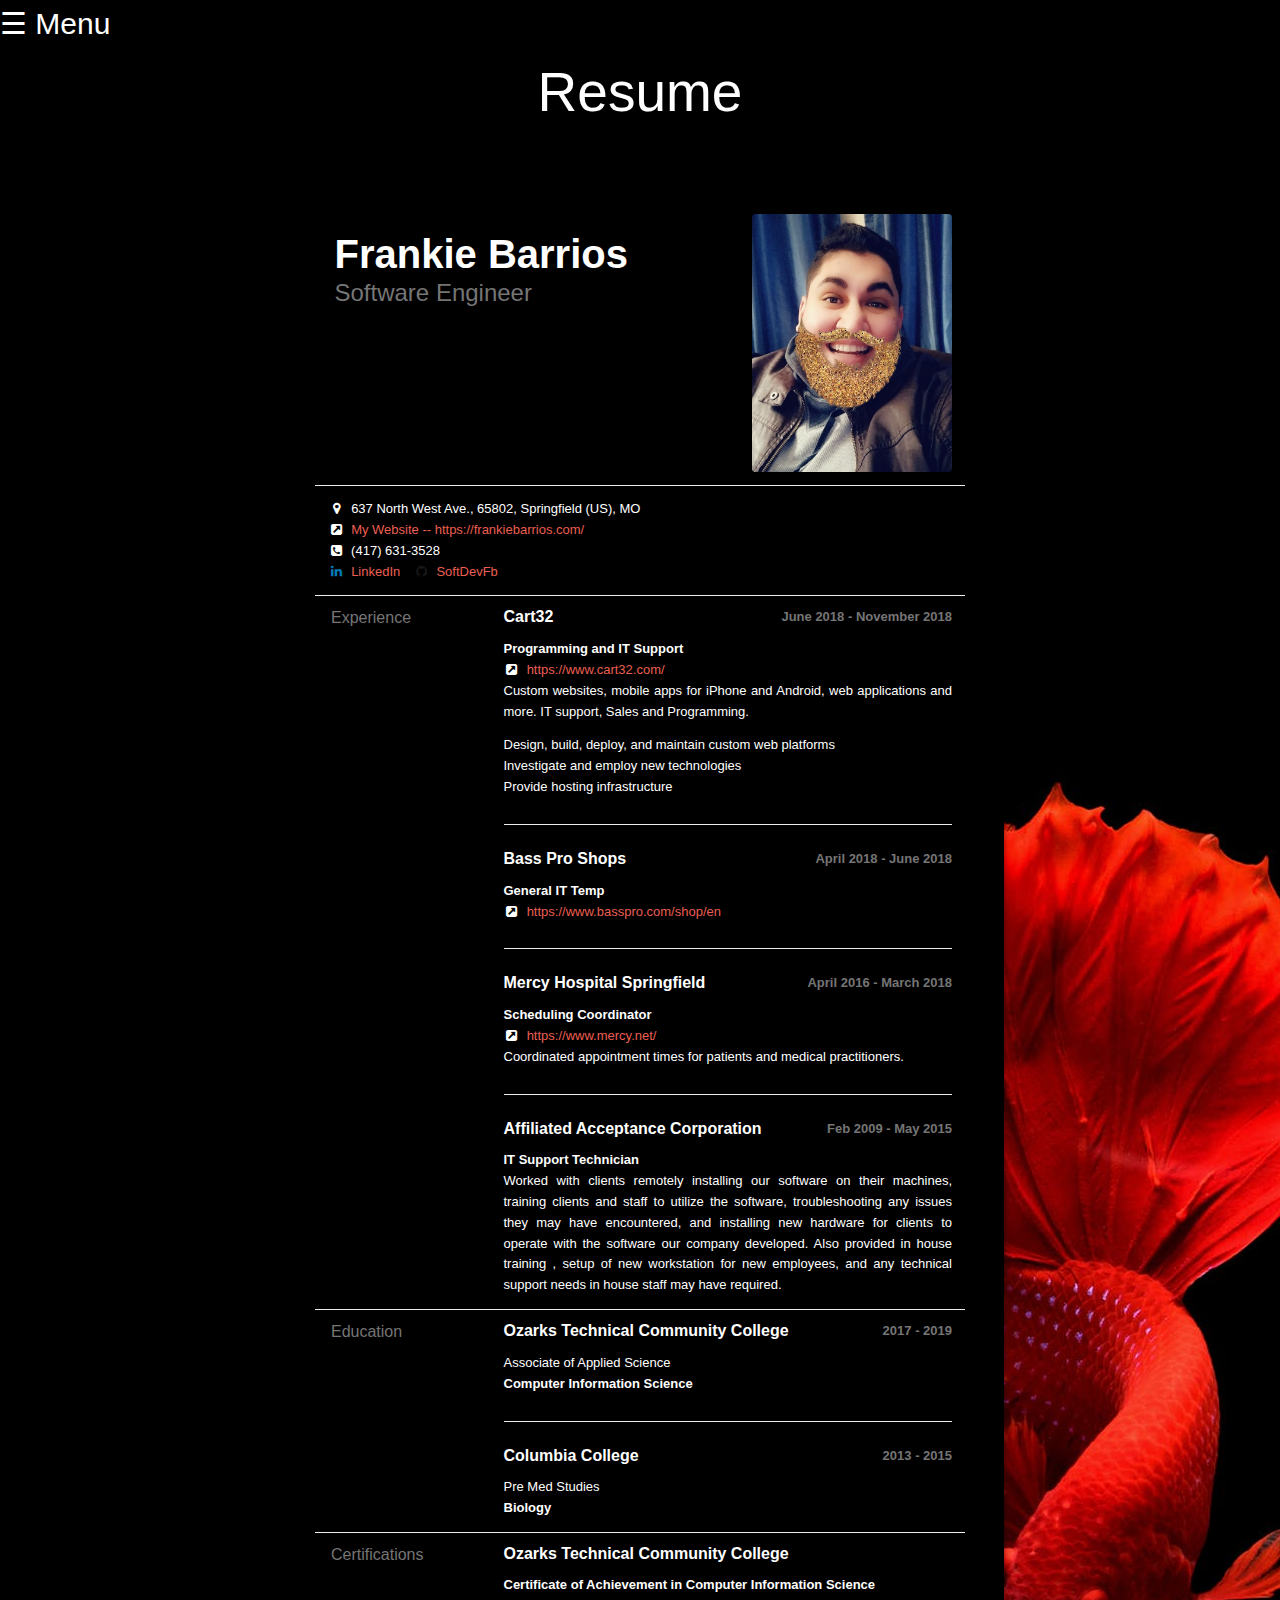
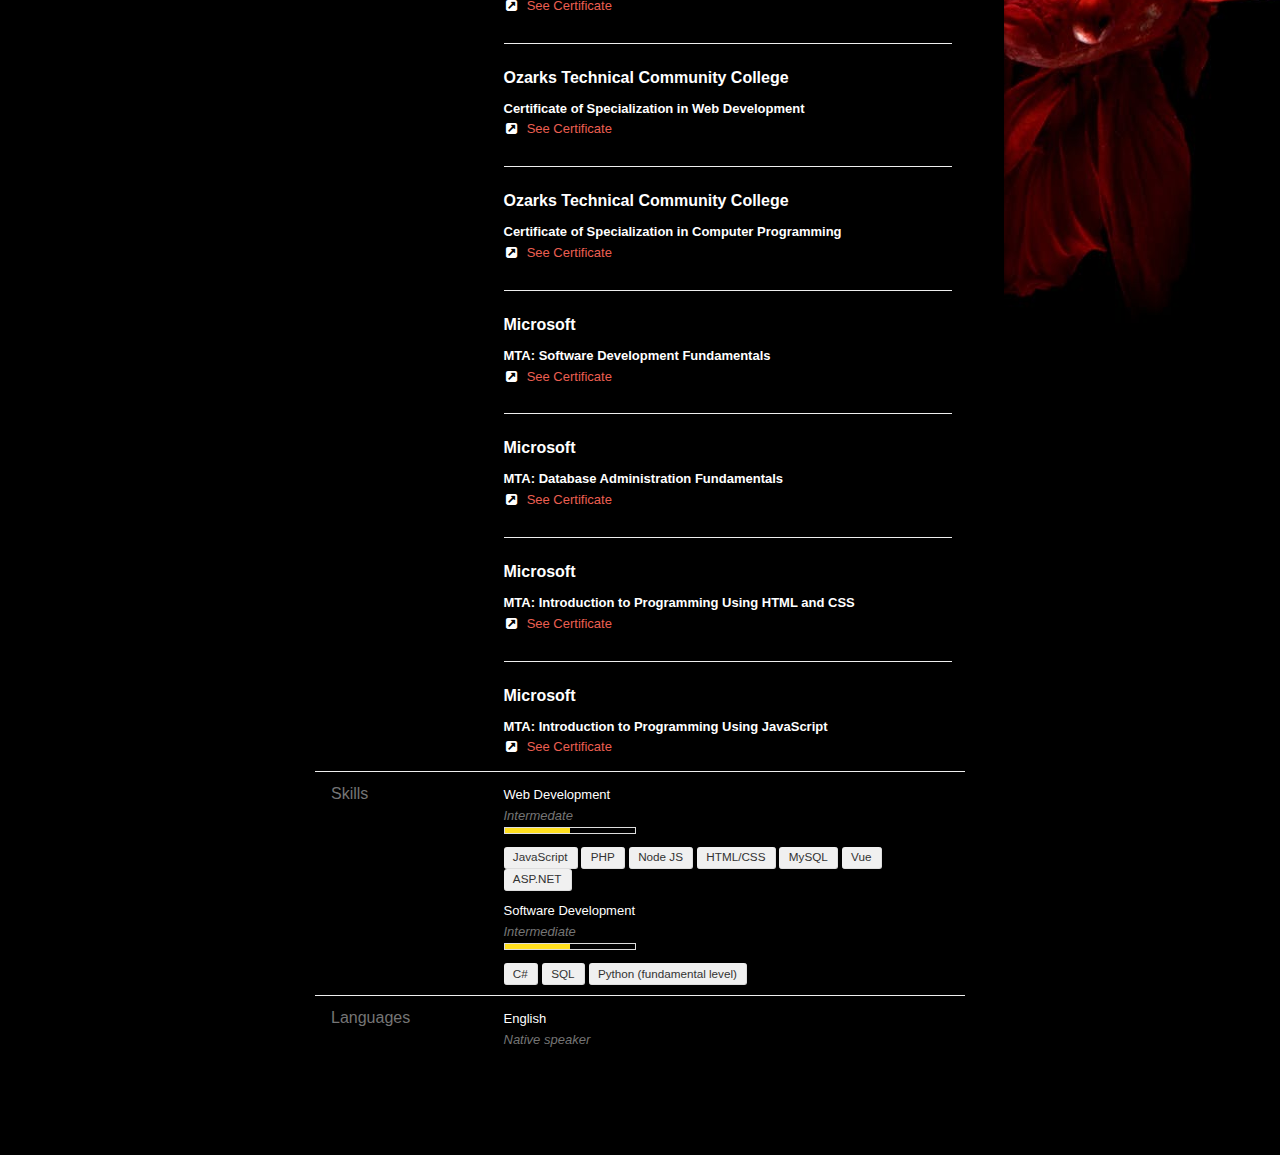
<file: about2.html>
<!doctype html>
<html>

<head>
    <meta charset="utf-8" />
    <meta name="viewport" content="width=device-width, initial-scale=1.0, user-scalable=no" />
    <title>Frankie Barrios</title>
    <link rel="stylesheet" href="https://maxcdn.bootstrapcdn.com/font-awesome/4.4.0/css/font-awesome.min.css" />
    <link href='https://fonts.googleapis.com/css?family=Roboto:400,700,400italic' rel='stylesheet' type='text/css'>
    <link rel="stylesheet" type="text/css" href="about.css">
    <link rel="icon" type="image/png" href="Img/favIcon2.png">

</head>

<body style="background: black url('Img/backgroundImg.jpeg') no-repeat center center;">
    <!--Side Nav Bar Start-->
    <div id="mySidenav" class="sidenav">
        <style>
            .sidenav {
                height: 100%;
                width: 0;
                position: fixed;
                z-index: 1;
                top: 0;
                left: 0;
                background-color: rgba(0, 0, 0, 0.8);
                overflow-x: hidden;
                transition: 0.5s;
                padding-top: 30px;
                text-align: center;
            }

            .sidenav a {
                padding: 65px 8px 8px 32px;
                text-decoration: none;
                font-size: 65px;
                font-weight: 100;
                color: white;
                display: block;
                transition: 0.3s;

            }

            .sidenav a:hover {
                color: darkgray;
            }

            .sidenav .closebtn {
                position: absolute;
                top: -95px;
                right: 25px;
                font-size: 75px;
                margin-left: 50px;
            }
            
            img {
                border-radius: 50%;
                   
            }

            @media screen and (max-height: 450px) {
                .sidenav {
                    padding-top: 15px;
                }

                .sidenav a {
                    font-size: 18px;
                }
            }
        </style>

        <a href="javascript:void(0)" class="closebtn" onclick="closeNav()">&times;</a>
        <a href="index.html" style="font-size: 65px;">Home</a>
        <a href="projects.html">Projects</a>
        <a href="about2.html">Resume</a>
        <a href="contact.html">Contact Me</a>
    </div>

    <span style="font-size:30px;cursor:pointer; color:white;" onclick="openNav()">&#9776; Menu</span>

    <script>
        //Opens Menu by increasing width to 100%
        function openNav() {
            document.getElementById("mySidenav").style.width = "100%";
        }

        //Closes the menu by decreasing width to 0
        function closeNav() {
            document.getElementById("mySidenav").style.width = "0";
        }
    </script>
    <!--Side Nav Bar Ending-->

    <h1 style="color:white; text-align: center; font-weight: 100; font-size: 55px;">Resume</h1>
    <div id="resume" style="color: white; background-color: black;">
        <header id="header">
            <img src="profilePic.jpg" alt="Frankie Barrios" style="width:200px"/>
            <div class="middle">
                <h1 class="name">Frankie Barrios</h1>
                <h2 class="label">Software Engineer</h2>
            </div>
        </header>
        <section id="basics">
            <div id="location">
                <span class="fa fa-map-marker"></span>
                <span class="address">
                    637 North West Ave.,
                </span>
                <span class="postalCode">
                    65802,
                </span>
                <span class="city">
                    Springfield
                </span>
                <span class="countryCode">
                    (US),
                </span>
                <span class="region">
                    MO
                </span>
            </div>
            <div id="contact">
                <div class="website">
                    <a href="https://frankiebarrios.com/">My Website -- https://frankiebarrios.com/</a>
                </div>

                <div class="phone">
                    <span class="fa fa-phone-square"></span>
                    (417) 631-3528
                </div>
            </div>
            <div id="profiles">
                <div class="item">
                    <span class="network fa fa-linkedin linkedin"></span>
                    <span class="username">
                        <span class="url">
                            <a href="https://www.linkedin.com/in/frank-barrios/">LinkedIn</a>
                        </span>
                    </span>
                </div>
                <div class="item">
                    <span class="network fa fa-github github"></span>
                    <span class="username">
                        <span class="url">
                            <a href="https://github.com/SoftDevFb">SoftDevFb</a>
                        </span>
                    </span>
                </div>
            </div>
        </section>
        </section>
        </section>
        <section class="section">
            <h2 class='section-title'>Experience</h2>
            <section id="work">
                <header>
                    <h3 class="name">
                        Cart32
                    </h3>
                    <div class="date">
                        <span class="startDate">
                            June 2018
                        </span>
                        <span class="endDate">
                            - November 2018
                        </span>
                    </div>
                </header>
                <div class="item">
                    <div class="position">
                        Programming and IT Support
                    </div>
                    <div class="website">
                        <a href="https://www.cart32.com/">https://www.cart32.com/</a>
                    </div>
                    <div class="summary">
                        <p>Custom websites, mobile apps for iPhone and Android, web applications and more. IT support,
                            Sales and Programming.</p>
                    </div>
                    <ul class="highlights">
                        <li>Design, build, deploy, and maintain custom web platforms</li>
                        <li>Investigate and employ new technologies</li>
                        <li>Provide hosting infrastructure</li>

                    </ul>
                </div>
                <header>
                    <h3 class="name">
                        Bass Pro Shops
                    </h3>
                    <div class="date">
                        <span class="startDate">
                            April 2018
                        </span>
                        <span class="endDate">
                            - June 2018
                        </span>
                    </div>
                </header>
                <div class="item">
                    <div class="position">
                        General IT Temp
                    </div>
                    <div class="website">
                        <a href="https://www.basspro.com/shop/en">https://www.basspro.com/shop/en</a>
                    </div>
                </div>

                <header>
                    <h3 class="name">
                        Mercy Hospital Springfield
                    </h3>
                    <div class="date">
                        <span class="startDate">
                            April 2016
                        </span>
                        <span class="endDate">
                            - March 2018
                        </span>
                    </div>
                </header>
                <div class="item">
                    <div class="position">
                        Scheduling Coordinator
                    </div>
                    <div class="website">
                        <a href="https://www.mercy.net/">https://www.mercy.net/</a>
                    </div>
                    <div class="summary">
                        <p>Coordinated appointment times for patients and medical practitioners.</p>
                    </div>
                </div>

                <header>
                    <h3 class="name">
                        Affiliated Acceptance Corporation
                    </h3>
                    <div class="date">
                        <span class="startDate">
                            Feb 2009
                        </span>
                        <span class="endDate">
                            - May 2015
                        </span>
                    </div>
                </header>
                <div class="item">
                    <div class="position">
                        IT Support Technician
                    </div>
                    <div class="summary">
                        <p>Worked with clients remotely installing our software on their machines, training clients and
                            staff to utilize the
                            software, troubleshooting any issues they may have encountered, and installing new hardware
                            for clients to operate with
                            the software our company developed. Also provided in house training , setup of new
                            workstation for new employees, and
                            any technical support needs in house staff may have required.</p>
                    </div>
                </div>
            </section>
        </section>
        <section class="section">
            <h2 class='section-title'>Education</h2>
            <section id="education">
                <header>
                    <h3 class="institution">
                        Ozarks Technical Community College
                    </h3>
                    <div class="date">
                        <span class="startDate">
                            2017
                        </span>
                        <span class="endDate">
                            - 2019
                        </span>
                    </div>
                </header>
                <div class="item">
                    <div class="studyType">
                        Associate of Applied Science
                    </div>
                    <div class="area">
                        Computer Information Science
                    </div>
                </div>
                <header>
                    <h3 class="institution">
                        Columbia College
                    </h3>
                    <div class="date">
                        <span class="startDate">
                            2013
                        </span>
                        <span class="endDate">
                            - 2015
                        </span>
                    </div>
                </header>
                <div class="item">
                    <div class="studyType">
                        Pre Med Studies
                    </div>
                    <div class="area">
                        Biology
                    </div>
                </div>
            </section>
        </section>

        <section class="section">
            <h2 class='section-title'>Certifications</h2>
            <section id="education">
                <header>
                    <h3 class="institution">
                        Ozarks Technical Community College
                    </h3>

                </header>
                <div class="item">

                    <div class="area">
                        Certificate of Achievement in Computer Information Science
                    </div>
                    <div class="website">
                        <a href="https://catalog.otc.edu/preview_program.php?catoid=2&poid=224&returnto=119">See
                            Certificate</a>
                    </div>
                </div>
                <header>
                    <h3 class="institution">
                        Ozarks Technical Community College
                    </h3>

                </header>
                <div class="item">

                    <div class="area">
                        Certificate of Specialization in Web Development
                    </div>
                    <div class="website">
                        <a href="https://catalog.otc.edu/preview_program.php?catoid=6&poid=679">See Certificate</a>
                    </div>
                </div>

                <header>
                    <h3 class="institution">
                        Ozarks Technical Community College
                    </h3>

                </header>
                <div class="item">

                    <div class="area">
                        Certificate of Specialization in Computer Programming
                    </div>
                    <div class="website">
                        <a href="https://catalog.otc.edu/preview_program.php?catoid=6&poid=677">See Certificate</a>
                    </div>
                </div>

                <header>
                    <h3 class="institution">
                        Microsoft
                    </h3>

                </header>
                <div class="item">

                    <div class="area">
                        MTA: Software Development Fundamentals
                    </div>
                    <div class="website">
                        <a href="https://www.youracclaim.com/badges/5fc50f25-ee65-4aab-bf6e-8953de15e791/linked_in_profile">See
                            Certificate</a>
                    </div>
                </div>

                <header>
                    <h3 class="institution">
                        Microsoft
                    </h3>

                </header>
                <div class="item">

                    <div class="area">
                        MTA: Database Administration Fundamentals
                    </div>
                    <div class="website">
                        <a href="https://www.youracclaim.com/badges/5fc50f25-ee65-4aab-bf6e-8953de15e791/linked_in_profile">See
                            Certificate</a>
                    </div>
                </div>

                <header>
                    <h3 class="institution">
                        Microsoft
                    </h3>

                </header>
                <div class="item">

                    <div class="area">
                        MTA: Introduction to Programming Using HTML and CSS
                    </div>
                    <div class="website">
                        <a href="https://www.youracclaim.com/badges/ac1e47d1-5c7e-4754-ad1c-97ffcef32781/linked_in_profile">See
                            Certificate</a>
                    </div>
                </div>

                <header>
                    <h3 class="institution">
                        Microsoft
                    </h3>

                </header>
                <div class="item">

                    <div class="area">
                        MTA: Introduction to Programming Using JavaScript
                    </div>
                    <div class="website">
                        <a href="https://www.youracclaim.com/badges/0108093b-bef4-4e80-ae2d-50c4c1c13846/linked_in_profile">See
                            Certificate</a>
                    </div>
                </div>
            </section>
        </section>

        <section class="section">
            <h2 class='section-title'>Skills</h2>
            <section id="skills">
                <div class="item">
                    <div class="name">
                        Web Development
                    </div>
                    <div class="level intermediate">
                        <em>Intermedate</em>
                        <div class="bar"></div>
                    </div>
                    <ul class="keywords">
                        <li>JavaScript</li>
                        <li>PHP</li>
                        <li>Node JS</li>
                        <li>HTML/CSS</li>
                        <li>MySQL</li>
                        <li>Vue</li>
                        <li>ASP.NET</li>
                    </ul>
                </div>

                <div class="item">
                    <div class="name">
                        Software Development
                    </div>
                    <div class="level intermediate">
                        <em>Intermediate</em>
                        <div class="bar"></div>
                    </div>
                    <ul class="keywords">
                        <li>C#</li>
                        <li>SQL</li>
                        <li>Python (fundamental level)</li>
                    </ul>
                </div>
            </section>
        </section>
        <section class="section">
            <h2 class='section-title'>Languages</h2>
            <section id="languages">
                <div class="item">
                    <div class="language">
                        English
                    </div>
                    <div class="fluency">
                        <em>Native speaker</em>
                    </div>
                </div>


    </div>
    </section>
    </section>

    </div>
</body>

</html>
</file>
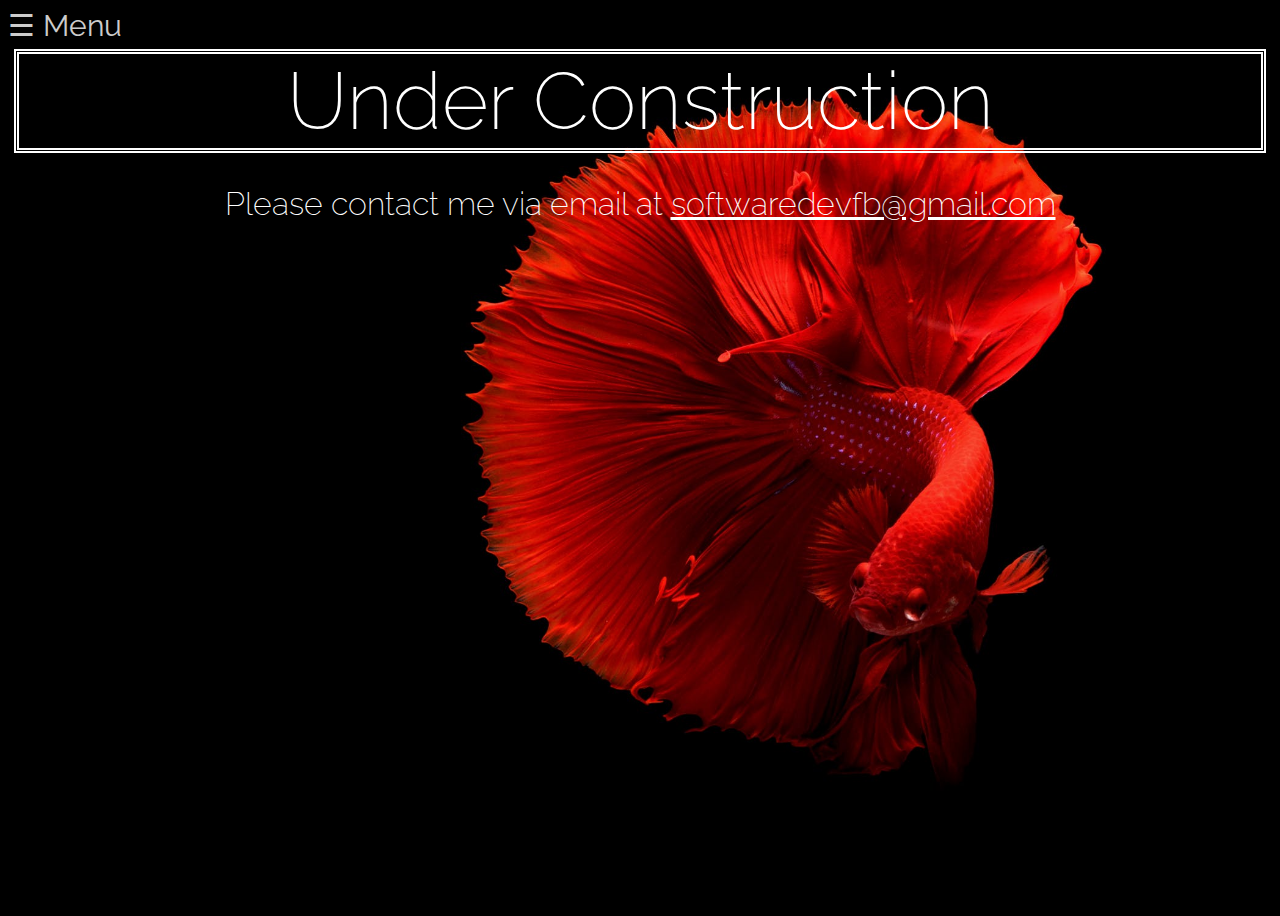
<file: contact.html>
<!DOCTYPE html>
<html lang="en">

<head>
    <meta charset="UTF-8">
    <meta name="viewport" content="width=device-width, initial-scale=1.0">
    <meta http-equiv="X-UA-Compatible" content="ie=edge">
    <title>Contact</title>
    <link rel="stylesheet" href="style.css">
    <link rel='stylesheet' href='https://use.fontawesome.com/releases/v5.5.0/css/all.css' integrity='sha384-B4dIYHKNBt8Bc12p+WXckhzcICo0wtJAoU8YZTY5qE0Id1GSseTk6S+L3BlXeVIU'
        crossorigin='anonymous'>
    <link rel="icon" type="image/png" href="Img/favIcon2.png">
</head>

<body style="overflow: hidden;">
    <!--Side Nav Bar Start-->
    <div id="mySidenav" class="sidenav">
        <a href="javascript:void(0)" class="closebtn" onclick="closeNav()">&times;</a>
        <a href="index.html">Home</a>
        <a href="projects.html">Projects</a>
        <a href="about2.html">Resume</a>
        <a href="contact.html">Contact Me</a>
    </div>

    <span style="font-size:30px;cursor:pointer" onclick="openNav()">&#9776; Menu</span>

    <script>
        //Opens Menu by increasing width to 100%
        function openNav() {
            document.getElementById("mySidenav").style.width = "100%";
        }

        //Closes the menu by decreasing width to 0
        function closeNav() {
            document.getElementById("mySidenav").style.width = "0";
        }
    </script>
    <!--Side Nav Bar Ending-->

    <h1 style="text-align: center; color: white; border: 5px white double;">Under Construction</h1>
    </br>
    <h2 style="text-align: center; color:white;">Please contact me via email at <a href="mailto:softwaredevfb@gmail.com"
            style="color:white;">softwaredevfb@gmail.com</a></h2>
    <h2></h2>
</body>

</html>
</file>
<file: about.css>
html,
body,
div,
span,
applet,
object,
iframe,
h1,
h2,
h3,
h4,
h5,
h6,
p,
blockquote,
pre,
a:not(.sidenav),
abbr,
acronym,
address,
big,
cite,
code,
del,
dfn,
em,
img,
ins,
kbd,
q,
s,
samp,
small,
strike,
strong,
sub,
sup,
tt,
var,
b,
u,
i,
center,
dl,
dt,
dd,
ol,
ul,
li,
fieldset,
form,
label,
legend,
table,
caption,
tbody,
tfoot,
thead,
tr,
th,
td,
article,
aside,
canvas,
details,
embed,
figure,
figcaption,
footer,
header,
hgroup,
menu,
nav,
output,
ruby,
section,
summary,
time,
mark,
audio,
video {
    margin: 0;
    padding: 0;
    border: 0;
    font-size: 100%;
    vertical-align: baseline;
}

article, aside, details, figcaption, figure, footer, header, hgroup, menu, nav, section {
    display: block;
    
}

body {
    line-height: 1;
    
}

ol, ul {
    list-style: none;
}

blockquote, q {
    quotes: none;
}

blockquote:before, blockquote:after, q:before, q:after {
    content: '';
    content: none;
}

table {
    border-collapse: collapse;
    border-spacing: 0;
}

/* Custom reset */

.main-summary p, #publications .item, #skills .item, #languages .item, #references .item, #interests .item {
    margin: 0;
}

/****************
*		SMARTPHONES		
****************/

em {
    color: #757575;
}

p {
    margin: 1em 0;
}

blockquote {
    margin: 0;
    margin-bottom: 1em;
}

strong {
    font-weight: 700;
    font-size: 1.1em;
}

ul {
    margin-top: 1em;
}

div.item {
    margin: 1em 0 2em;
    padding-bottom: 2em;
}

div.item:last-of-type {
    margin: 0;
    border-bottom: none;
    padding-bottom: 0;
}

p {
    text-align: justify;
}

/* Headers */

h1, h2, h3, h4, h5, h6 {
    font-weight: 700;
}

h1 {
    font-size: 2.5rem;
}

h2, h3 {
    font-size: 1rem;
}

a:not(.sidenav) {
    color: #EB5F51;
    text-decoration: none;
}

a:hover {
    text-decoration: underline;
}

/* Layout */

body {
    background: #f2f2f2;
    line-height: 1.6;
    font-size: 13px;
    font-family: "Helvetica Neue", Helvetica, Arial, sans-serif;
}

#resume {
    padding: 1rem 0;
    margin: 1rem auto;
}

#header {
    padding: 0 1em;
    margin-bottom: 1em;
}

#resume>header div {
    display: table;
    padding-left: 0.5em;
}

#resume>header div.middle {
    padding-top: 1.5em;
}

header img {
    display: block;
    width: 10em;
    border-radius: 0.275em;
    float: right;
    vertical-align: middle;
}

header .name {
    line-height: 1;
}

header .label {
    font-size: 1.5rem;
    font-weight: 400;
    color: #757575;
}

section:not(.section) {
    padding: .5em 1rem;
}

section#references {
    border-bottom: none;
}

section#basics {
    background: inherit;
    margin-bottom: 0;
}

section#skills {
    padding-bottom: 0;
}

section#education, section#work, .main-summary section {
    padding-bottom: 1em;
}

header::after {
    display: table;
    content: " ";
    clear: both;
}

h2.section-title {
    text-align: left;
    font-size: 1rem;
    font-weight: 400;
    color: #757575;
    padding: 1em 1rem 0;
    margin-bottom: 0.1275em;
}

.date {
    font-weight: 700;
    color: #757575;
}

.position, .area, .institution {
    font-weight: 700;
}

#interests .item, #languages .item {
    padding: 0 1em 1em 0;
    border-bottom: none;
}

.website::before {
    display: inline-block;
    font: normal normal normal 14px/1 FontAwesome;
    font-size: inherit;
    text-rendering: auto;
    -webkit-font-smoothing: antialiased;
    -moz-osx-font-smoothing: grayscale;
    text-decoration: none;
    min-width: 1.25em;
    margin-right: 0.25em;
    text-align: center;
    content: '\f14c';
}

#profiles, #skills, #interests, #languages {
    display: -webkit-box;
    display: -moz-box;
    display: -ms-flexbox;
    display: -webkit-flex;
    display: flex;
    -webkit-flex-flow: row wrap;
    flex-flow: row wrap;
    -webkit-justify-content: flex-start;
    justify-content: flex-start;
    padding-bottom: 1em;
}

#profiles, #location {
    box-shadow: none;
    padding: 0;
}

#profiles .item {
    margin: 0;
    padding: 0;
    padding-right: 1em;
    border-bottom: none;
}

#interests ul {
    margin-top: 0.5em;
}

#publications .name {
    font-style: italic;
}

.courses li, .keywords li {
    display: inline-block;
    background: #f0f0f0;
    font-size: 0.9em;
    line-height: 1;
    color: #333;
    padding: 0.4em 0.8em;
    border-bottom: 1px solid #ddd;
    border-right: 1px solid #ddd;
    border-radius: 3px;
}

#publications .date {
    font-weight: normal;
    color: #000;
}

#skills .item {
    min-width: 15em;
    padding: 0 .5em .8em 0;
    border-bottom: none;
}

/* Skills chart */

#skills .level .bar {
    border: 1px solid #ddd;
    display: block;
    width: 10em;
    height: 5px;
    margin: 0em 0 1em 0;
    position: relative;
}

#skills .level .bar::after {
    position: absolute;
    content: " ";
    top: 0;
    left: 0;
    background: black;
    height: 5px;
}

#skills .level.beginner .bar::after {
    background: #EB5F51;
    width: 2.5em;
}

#skills .level.intermediate .bar::after {
    background: #ffdf1f;
    width: 5em;
}

#skills .level.advanced .bar::after {
    background: #59C596;
    width: 7.5em;
}

#skills .level.master .bar::after {
    background: #5CB85C;
    width: 10em;
}

#references .item {
    padding-left: 1em;
    border-left: 5px solid #EB5F51;
}

.fa.social {
    margin-right: 0.25em;
    font-size: 1.1em;
}

/* Social Media Brand Colors */

.google-plus {
    color: #dd4b39;
}

.tumblr {
    color: #32506d;
}

.foursquare {
    color: #0072b1;
}

.facebook {
    color: #3b5998;
}

.linkedin {
    color: #007bb6;
}

.pinterest {
    color: #cb2027;
}

.dribbble {
    color: #ea4c89;
}

.instagram {
    color: #517fa4;
}

.twitter {
    color: #00aced;
}

.soundcloud {
    color: #ff3a00;
}

.wordpress {
    color: #21759b;
}

.youtube {
    color: #bb0000;
}

.github {
    color: #171515;
}

.stack-overflow {
    color: #828386;
    position: relative;
}

.flickr {
    color: #ff0084;
}

.stack-overflow::after {
    position: absolute;
    left: 0;
    content: '\f16c';
    color: #f68a1f;
    overflow: hidden;
    height: 40%;
}

/******************
*		HELPER CLASSES	
******************/

.fa {
    min-width: 1.25em;
    margin-right: 0.25em;
    text-align: center;
}

.clear {
    display: table;
    clear: both;
}

/****************
*		TABLET
****************/

@media screen and (min-width: 602px) {
    #resume {
        width: 550px;
        margin: 0 auto;
    }
    section>header>h3 {
        float: left;
    }
    section>header>.date {
        float: right;
        line-height: 1.3;
    }
}

/****************
*		LAPTOP	
****************/

@media screen and (min-width: 1025px) {
    #resume {
        width: 650px;
        padding: 3em;
        margin: 3em auto;
        background: #fff;
        box-shadow: 0 2px 5px rgba(0, 0, 0, 0.4);
    }
    .section {
        display: -webkit-box;
        display: -moz-box;
        display: -ms-flexbox;
        display: -webkit-flex;
        display: flex;
        -webkit-flex-flow: row wrap;
        flex-flow: row wrap;
        -webkit-justify-content: space-between;
        justify-content: space-between;
        margin-bottom: 1em;
        margin-top: 1em;
        border-bottom: 1px solid #eee;
    }
    .section:last-of-type {
        border-bottom: none;
        margin-bottom: 0;
    }
    section>header {
        line-height: 1;
        padding-bottom: 1em;
    }
    h2.section-title {
        line-height: 1.1;
        padding-top: 0;
    }
    section:not(.section) {
        width: 34.5em;
        padding: 0 1em 1em 0;
        margin-top: 0;
        border: none;
    }
    section p {
        margin: 0;
    }
    section#basics {
        width: auto;
        padding-top: 1em;
        padding-left: 1em;
        padding-bottom: 0;
        border-top: 1px solid #eee;
        border-bottom: 1px solid #eee;
    }
    #profiles .item {
        padding-bottom: 1em;
    }
    div {
        padding: 0;
    }
    #skills .item {
        padding-left: 0;
        margin-top: 0;
    }
    div.item {
        margin-top: 0;
        border-bottom: 1px solid #eee;
    }
}
</file>
<file: style.css>
/********************************************************************************************/
/*TypeWriter Effect*/
@import url('https://fonts.googleapis.com/css?family=Raleway:200,100,400');

body {
    font-family: 'Raleway', sans-serif;
    height: 100vh;
    background: #333 url('Img/backgroundImg.jpeg') no-repeat center center / cover;
    color: #ccc;
    /*     overflow: hidden;
 */
}

.container1 {
    text-align: center;
    display: flex;
    flex-direction: column;
    justify-content: center;
    height: 75%;
    padding: 50px 3rem;
}

h1,
h2 {
    font-weight: 200;
    margin: 0.4rem;
}

h1 {
    font-size: 3.5rem;
}

h2 {
    font-size: 2rem;
    color: #aaa;
}

/* Cursor */
/*Creating right side of border should give a cursor effect*/
.txt-type>.txt {
    border-right: 0.2rem solid #777;
}

@media(min-width: 1200px) {
    h1 {
        font-size: 5rem;
    }
}

@media(max-width: 800px) {
    .container {
        padding: 0 1rem;
    }

    h1 {
        font-size: 3rem;
    }
}

@media(max-width: 500px) {
    h1 {
        font-size: 2.5rem;
    }

    h2 {
        font-size: 1.5rem;
    }
}

/*Scrolling Progress Bar*/

.header {
    position: fixed;
    top: 0;
    right: 0;
    z-index: 1;
    width: 100%;
    background-color: #f1f1f1;
}

.progress-container {
    width: 100%;
    height: 3px;
    background: black;
}

.progress-bar {
    height: 3px;
    background: #00BFFF;
    width: 0%;
}

/**********************************************************************************/
/*Side Nav Starts Here*/
.sidenav {
    height: 100%;
    width: 0;
    position: fixed;
    z-index: 1;
    top: 0;
    left: 0;
    background-color: rgba(0, 0, 0, 0.8);
    overflow-x: hidden;
    transition: 0.5s;
    padding-top: 60px;
    text-align: center;
}

.sidenav a {
    padding: 65px 8px 8px 32px;
    text-decoration: none;
    font-size: 65px;
    font-weight: 100;
    color: white;
    display: block;
    transition: 0.3s;

}

.sidenav a:hover {
    color: darkgray;
}

.sidenav .closebtn {
    position: absolute;
    top: -95px;
    right: 25px;
    font-size: 75px;
    margin-left: 50px;
}

@media screen and (max-height: 450px) {
    .sidenav {
        padding-top: 15px;
    }

    .sidenav a {
        font-size: 18px;
    }
}


/*************************************************************************************/
/*Form Styling*/
/* Style inputs, select elements and textareas */
input[type=text],
select,
textarea {
    width: 100%;
    padding: 12px;
    border: 1px solid #ccc;
    border-radius: 4px;
    box-sizing: border-box;
    resize: vertical;
}

/* Style the label to display next to the inputs */
label {
    padding: 12px 12px 12px 0;
    display: inline-block;
}

/* Style the submit button */
input[type=submit] {
    background-color: #4CAF50;
    color: white;
    padding: 12px 20px;
    border: none;
    border-radius: 4px;
    cursor: pointer;
    float: right;
}

/* Style the container */
.container {
    border-radius: 25px;
    background-color: #f2f2f2;
    padding: 20px;
    /* width: 45%;
    margin: auto;
    position: absolute;
    margin-top: 6%;
    margin-left: 25%; */
}

/* Floating column for labels: 25% width */
.col-25 {
    float: left;
    width: 15%;
    margin-top: 6px;
}

/* Floating column for inputs: 75% width */
.col-75 {
    float: left;
    width: 75%;
    margin-top: 6px;
}

/* Clear floats after the columns */
.row:after {
    content: "";
    display: table;
    clear: both;
}

/* Responsive layout - when the screen is less than 600px wide, make the two columns stack on top of each other instead of next to each other */
@media screen and (max-width: 800px) {
    /* position: initial;
    margin: initial;
    margin-top: initial;
    margin-left: initial;
    width: initial; */

    .col-25,
    .col-75,
    input[type=submit] {
        width: 100%;
        margin-top: 0;
    }
}

@media(max-width: 800px) {
    .container {
        padding: 0 1rem;
    }

    .formHeader {
        font-size: 3rem;
    }
}
</file>
